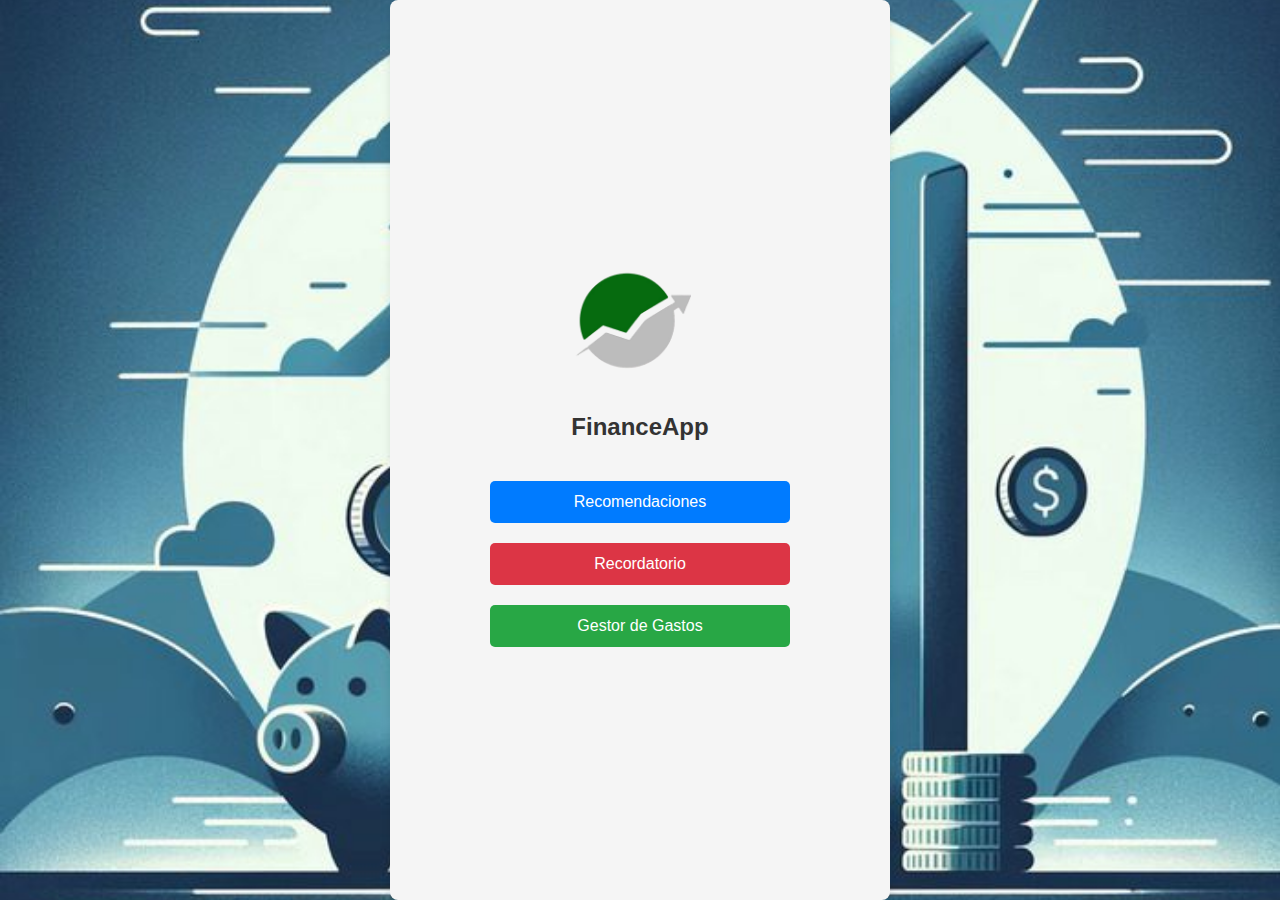
<file: index.html>
<!DOCTYPE html>
<html lang="en">
<head>
  <meta charset="UTF-8">
  <meta name="viewport" content="width=device-width, initial-scale=1.0">
  <title>Menú Principal</title>
  <link rel="stylesheet" href="styles.css">
</head>
<body>
  <div class="menu-container">
    <header>
      <img src="logo.png" alt="Logo" class="app-logo"> <!-- Logo añadido -->
      <h1>FinanceApp</h1>
    </header>

    <button class="menu-button recommendations-button" onclick="window.location.href='recomendaciones.html'">Recomendaciones</button>
    <button class="menu-button recordatorio-button" onclick="window.location.href='recordatorio.html'">Recordatorio</button>
    <button class="menu-button gestor-gastos-button" onclick="window.location.href='gestor_gastos.html'">Gestor de Gastos</button>
  </div>
</body>
</html>
</file>
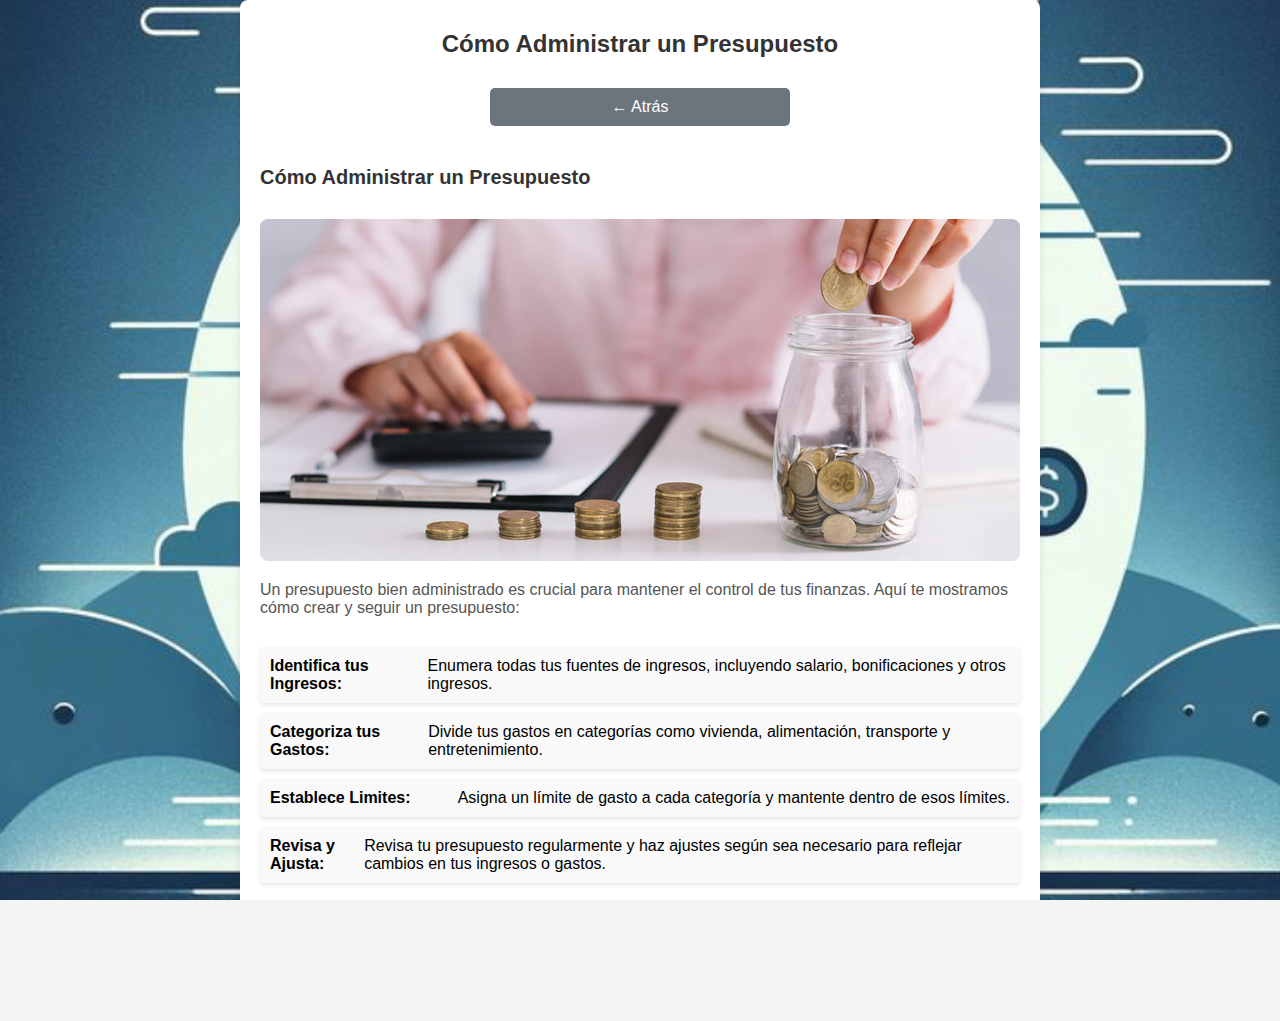
<file: administrar.html>
<!DOCTYPE html>
<html lang="en">
<head>
  <meta charset="UTF-8">
  <meta name="viewport" content="width=device-width, initial-scale=1.0">
  <title>Administrar Presupuesto</title>
  <link rel="stylesheet" href="styles.css">
  <style>
    /* Estilos específicos para esta página */
    .informacion-container {
      padding: 20px;
    }
    .informacion-container img {
      max-width: 100%;
      height: auto;
      border-radius: 8px; /* Opcional: Para bordes redondeados */
    }
    .navigation-buttons {
      margin-top: 20px;
    }
    .menu-button {
      margin: 10px;
      padding: 10px 20px;
      font-size: 16px;
      cursor: pointer;
    }
  </style>
</head>
<body>
  <div class="main-container">
    <div class="informacion-container">
      <header>
        <h1>Cómo Administrar un Presupuesto</h1>
        <button class="menu-button back-button" onclick="window.location.href='consejos.html'">← Atrás</button>
      </header>

      <section>
        <h2>Cómo Administrar un Presupuesto</h2>
        <img src="administrar.jpg" alt="Administrar Presupuesto">
        <p>Un presupuesto bien administrado es crucial para mantener el control de tus finanzas. Aquí te mostramos cómo crear y seguir un presupuesto:</p>
        <ul>
          <li><strong>Identifica tus Ingresos:</strong> Enumera todas tus fuentes de ingresos, incluyendo salario, bonificaciones y otros ingresos.</li>
          <li><strong>Categoriza tus Gastos:</strong> Divide tus gastos en categorías como vivienda, alimentación, transporte y entretenimiento.</li>
          <li><strong>Establece Limites:</strong> Asigna un límite de gasto a cada categoría y mantente dentro de esos límites.</li>
          <li><strong>Revisa y Ajusta:</strong> Revisa tu presupuesto regularmente y haz ajustes según sea necesario para reflejar cambios en tus ingresos o gastos.</li>
        </ul>
      </section>

      <div class="navigation-buttons">
        <button class="menu-button back-button" onclick="window.location.href='consejos.html'">← Atrás</button>
        <button class="menu-button next-button" onclick="window.location.href='informacion.html'">Siguiente →</button>
      </div>
    </div>
  </div>
</body>
</html>
</file>
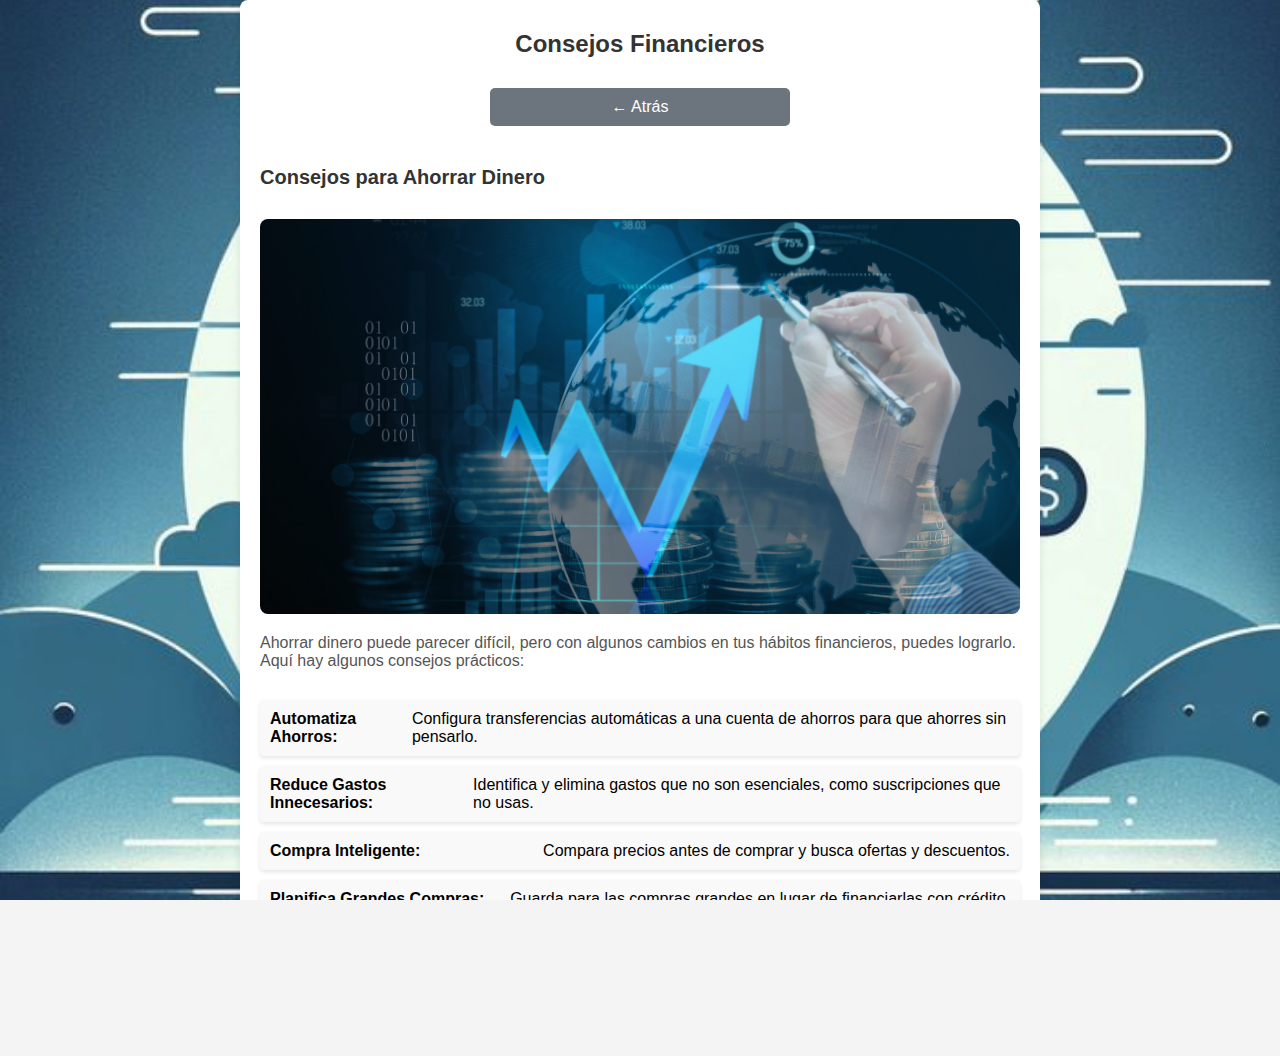
<file: consejos.html>
<!DOCTYPE html>
<html lang="en">
<head>
  <meta charset="UTF-8">
  <meta name="viewport" content="width=device-width, initial-scale=1.0">
  <title>Consejos Financieros</title>
  <link rel="stylesheet" href="styles.css">
  <style>
    /* Estilos específicos para esta página */
    .informacion-container {
      padding: 20px;
    }
    .informacion-container img {
      max-width: 100%;
      height: auto;
      border-radius: 8px; /* Opcional: Para bordes redondeados */
    }
    .navigation-buttons {
      margin-top: 20px;
    }
    .menu-button {
      margin: 10px;
      padding: 10px 20px;
      font-size: 16px;
      cursor: pointer;
    }
  </style>
</head>
<body>
  <div class="main-container">
    <div class="informacion-container">
      <header>
        <h1>Consejos Financieros</h1>
        <button class="menu-button back-button" onclick="window.location.href='recomendaciones.html'">← Atrás</button>
      </header>

      <section>
        <h2>Consejos para Ahorrar Dinero</h2>
        <img src="consejos.png" alt="Consejos para Ahorrar Dinero">
        <p>Ahorrar dinero puede parecer difícil, pero con algunos cambios en tus hábitos financieros, puedes lograrlo. Aquí hay algunos consejos prácticos:</p>
        <ul>
          <li><strong>Automatiza Ahorros:</strong> Configura transferencias automáticas a una cuenta de ahorros para que ahorres sin pensarlo.</li>
          <li><strong>Reduce Gastos Innecesarios:</strong> Identifica y elimina gastos que no son esenciales, como suscripciones que no usas.</li>
          <li><strong>Compra Inteligente:</strong> Compara precios antes de comprar y busca ofertas y descuentos.</li>
          <li><strong>Planifica Grandes Compras:</strong> Guarda para las compras grandes en lugar de financiarlas con crédito.</li>
        </ul>
      </section>

      <div class="navigation-buttons">
        <button class="menu-button back-button" onclick="window.location.href='recomendaciones.html'">← Atrás</button>
        <button class="menu-button next-button" onclick="window.location.href='administrar.html'">Siguiente →</button>
      </div>
    </div>
  </div>
</body>
</html>
</file>
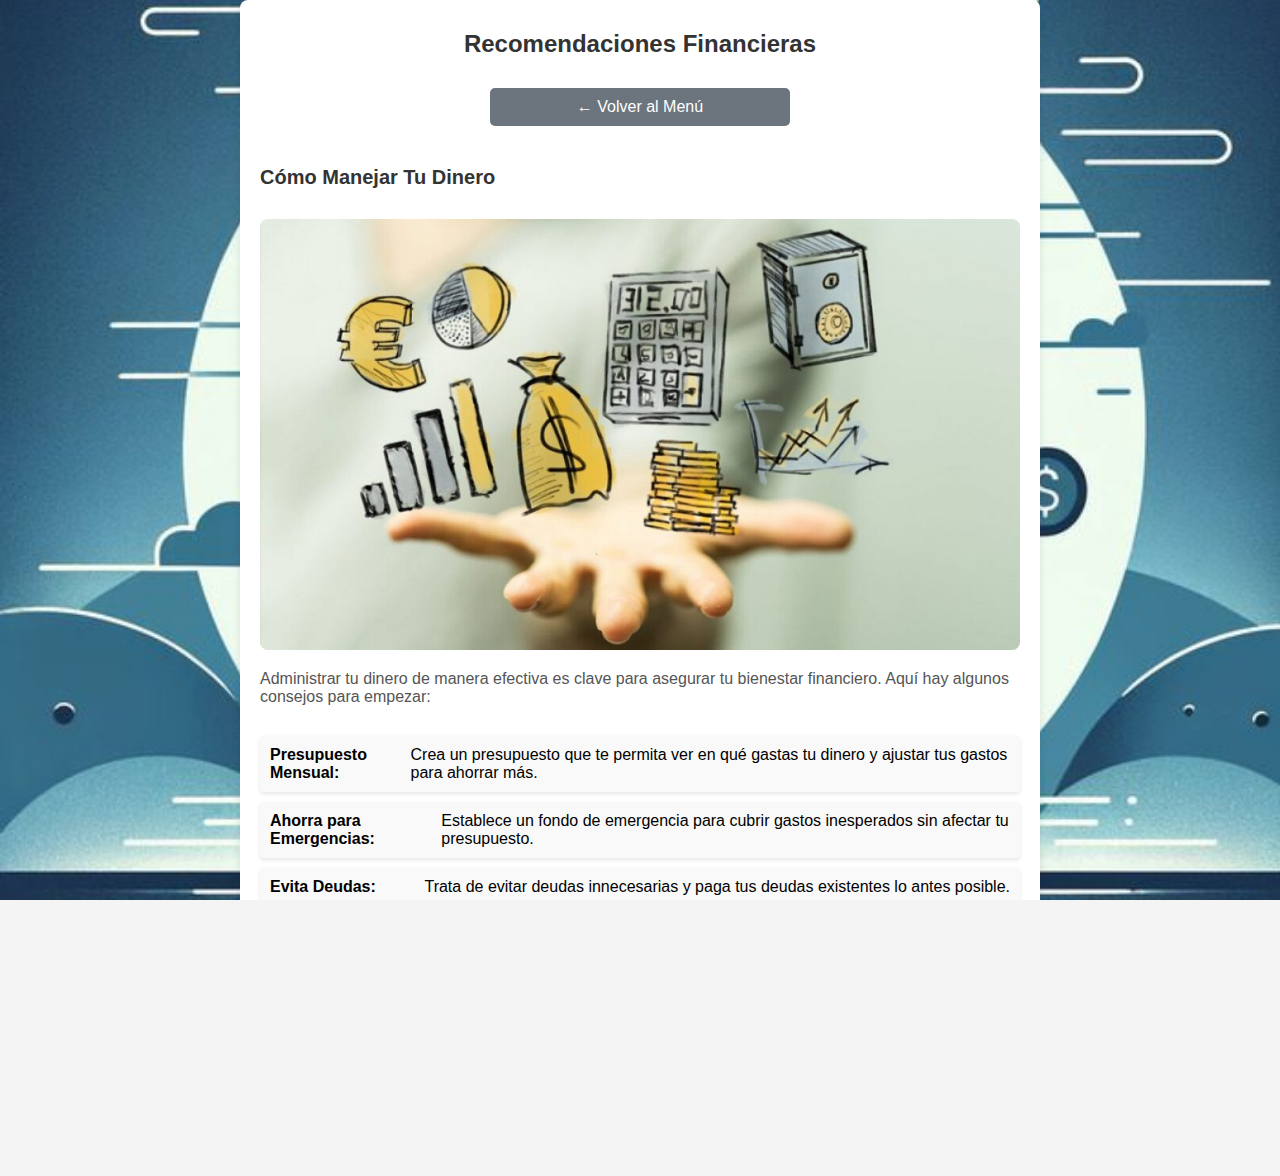
<file: recomendaciones.html>
<!DOCTYPE html>
<html lang="en">
<head>
  <meta charset="UTF-8">
  <meta name="viewport" content="width=device-width, initial-scale=1.0">
  <title>Recomendaciones Financieras</title>
  <link rel="stylesheet" href="styles.css">
  <style>
    /* Estilos específicos para esta página */
    .recommendation img {
      max-width: 100%;
      height: auto;
      border-radius: 8px; /* Opcional: Para bordes redondeados */
    }
    .recomendaciones-container {
      padding: 20px;
    }
    .navigation-buttons {
      margin-top: 20px;
    }
    .menu-button {
      margin: 10px;
      padding: 10px 20px;
      font-size: 16px;
      cursor: pointer;
    }
  </style>
</head>
<body>
  <div class="main-container">
    <div class="recomendaciones-container">
      <header>
        <h1>Recomendaciones Financieras</h1>
        <button class="menu-button back-button" onclick="window.location.href='index.html'">← Volver al Menú</button>
      </header>

      <section class="recommendation">
        <h2>Cómo Manejar Tu Dinero</h2>
        <img src="recomendaciones.jpg" alt="Cómo Manejar Tu Dinero">
        <p>Administrar tu dinero de manera efectiva es clave para asegurar tu bienestar financiero. Aquí hay algunos consejos para empezar:</p>
        <ul>
          <li><strong>Presupuesto Mensual:</strong> Crea un presupuesto que te permita ver en qué gastas tu dinero y ajustar tus gastos para ahorrar más.</li>
          <li><strong>Ahorra para Emergencias:</strong> Establece un fondo de emergencia para cubrir gastos inesperados sin afectar tu presupuesto.</li>
          <li><strong>Evita Deudas:</strong> Trata de evitar deudas innecesarias y paga tus deudas existentes lo antes posible.</li>
          <li><strong>Inversiones Inteligentes:</strong> Considera invertir en productos financieros que se alineen con tus objetivos y tolerancia al riesgo.</li>
          <li><strong>Educación Financiera:</strong> Continúa aprendiendo sobre finanzas personales y mantente al tanto de las mejores prácticas.</li>
        </ul>
      </section>

      <div class="navigation-buttons">
        <button class="menu-button back-button" onclick="window.location.href='index.html'">← Volver al Menú</button>
        <button class="menu-button next-button" onclick="window.location.href='consejos.html'">Siguiente →</button>
      </div>
    </div>
  </div>
</body>
</html>
</file>
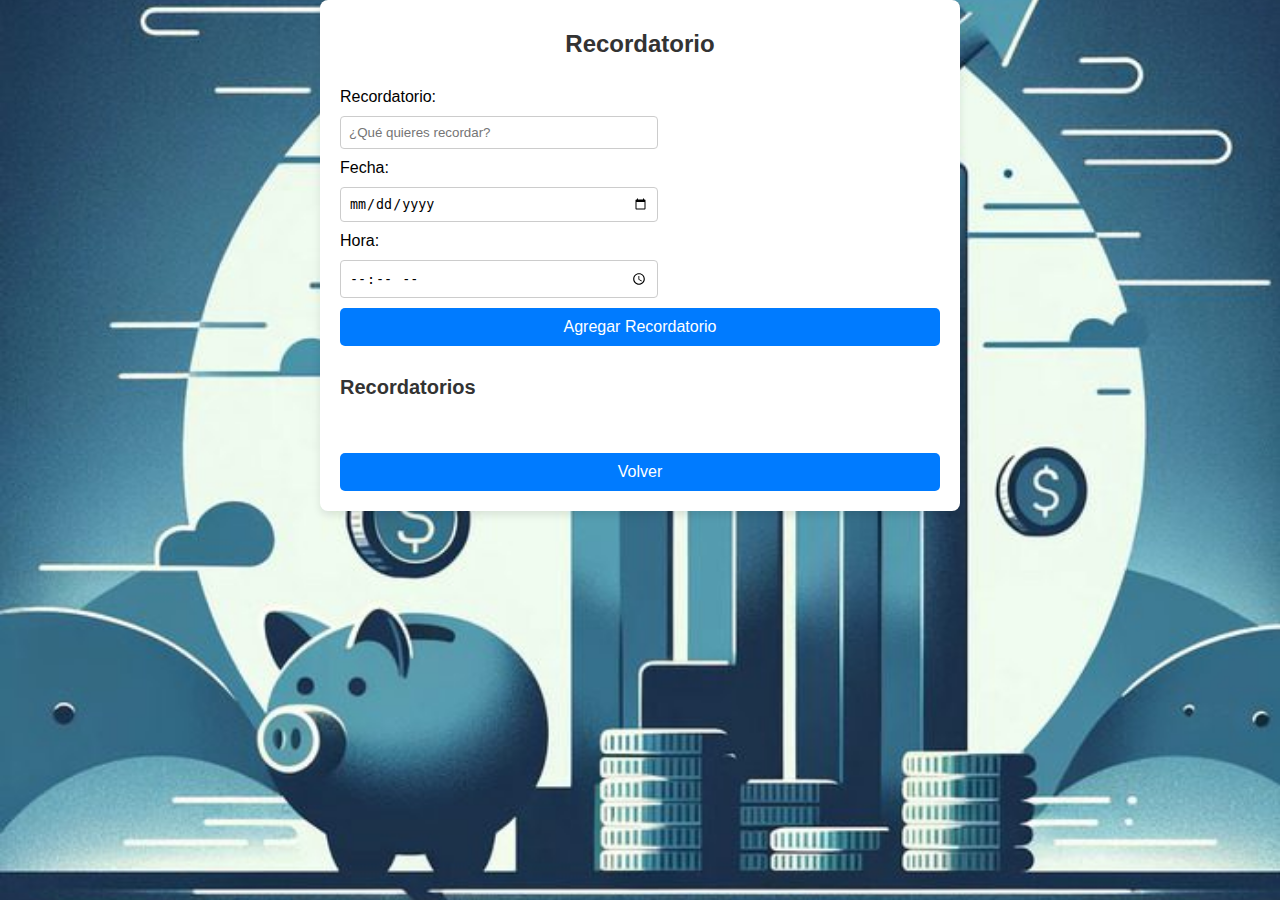
<file: recordatorio.html>
<!DOCTYPE html>
<html lang="en">
<head>
    <meta charset="UTF-8">
    <meta name="viewport" content="width=device-width, initial-scale=1.0">
    <title>Recordatorio</title>
    <link rel="stylesheet" href="styles.css">
</head>
<body>
    <div id="app">
        <h1>Recordatorio</h1>
        <div id="new-reminder">
            <label for="reminder-text">Recordatorio:</label>
            <input type="text" id="reminder-text" placeholder="¿Qué quieres recordar?">
            
            <label for="reminder-date">Fecha:</label>
            <input type="date" id="reminder-date">
            
            <label for="reminder-time">Hora:</label>
            <input type="time" id="reminder-time">
            
            <button id="add-reminder">Agregar Recordatorio</button>
        </div>
        
        <h2>Recordatorios</h2>
        <ul id="reminder-list"></ul>
        
        <button id="btnBackFromRecordatorio">Volver</button>
    </div>
    
    <script src="app.js"></script>
</body>
</html>
</file>
<file: styles.css>
/* Estilos generales */
body, html {
  margin: 0;
  padding: 0;
  width: 100%;
  height: 100%;
  font-family: Arial, sans-serif;
  background-image: url('fondo.jpg'); /* Cambia 'fondo.jpg' al nombre de tu imagen */
  background-size: cover; /* Asegura que la imagen cubra toda el área */
  background-position: center; /* Centra la imagen de fondo */
  background-attachment: fixed; /* Fija la imagen de fondo al scroll */
  background-repeat: no-repeat; /* Evita que la imagen se repita */
  overflow-y: auto; /* Asegura el scroll vertical */
}

/* Contenedor principal para el contenido */
.menu-container, .recomendaciones-container, .informacion-container, .gestor-gastos-container {
  width: 100%;
  max-width: 800px;
  margin: 0 auto;
  padding: 20px;
  background-color: white;
  box-shadow: 0 4px 8px rgba(0, 0, 0, 0.1);
  box-sizing: border-box;
  border-radius: 8px; /* Opcional: Para bordes redondeados */
}

/* Estilo del encabezado */
header {
  text-align: center;
  margin-bottom: 20px;
}

h1 {
  font-size: 24px;
  color: #333;
}

h2 {
  font-size: 20px;
  color: #333;
  margin-top: 20px;
}

p {
  font-size: 16px;
  color: #555;
}

ul {
  list-style-type: disc;
  padding-left: 20px;
}

li {
  margin-bottom: 10px;
}

img {
  max-width: 100%;
  height: auto;
  display: block;
  margin: 20px 0;
}

/* Estilos de los botones */
.menu-button {
  padding: 12px 20px;
  font-size: 16px;
  margin: 10px 0;
  border: none;
  border-radius: 5px;
  cursor: pointer;
  text-decoration: none;
  text-align: center;
  display: inline-block;
}

.back-button {
  background-color: #6c757d;
  color: white;
}

.next-button {
  background-color: #007bff;
  color: white;
}

.menu-button:hover {
  opacity: 0.8;
}

/* Media queries para pantallas pequeñas */
@media (max-width: 600px) {
  .menu-container, .recomendaciones-container, .informacion-container, .gestor-gastos-container {
    padding: 15px;
  }

  h1 {
    font-size: 20px;
  }

  h2 {
    font-size: 18px;
  }

  p {
    font-size: 14px;
  }

  .menu-button {
    font-size: 14px;
    padding: 10px 16px;
  }
}

-----------------------------------------------------------------------------------------------------------------------------
/* Estilos generales */
body, html {
  margin: 0;
  padding: 0;
  width: 100%;
  height: 100%;
  font-family: Arial, sans-serif;
  background-color: #f4f4f4;
  display: flex;
  justify-content: center;
  align-items: center;
}

/* Contenedor del menú */
.menu-container {
  display: flex;
  flex-direction: column;
  align-items: center;
  justify-content: center;
  height: 100vh;
  width: 100%;
  max-width: 500px; /* Limita el ancho máximo del menú */
  background-color: #f5f5f5;
  padding: 20px;
  box-shadow: 0 4px 8px rgba(0, 0, 0, 0.1);
  border-radius: 8px;
  text-align: center;
}

/* Estilo del logo */
.app-logo {
  width: 120px;
  height: auto;
  margin-bottom: 20px;
}

/* Estilo de los botones del menú */
.menu-button {
  padding: 12px 20px;
  font-size: 16px;
  margin-bottom: 10px;
  border: none;
  border-radius: 5px;
  cursor: pointer;
  width: 100%;
  max-width: 300px;
  text-align: center;
}

/* Botón para recomendaciones (azul) */
.menu-button.recommendations-button {
  background-color: #007bff;
  color: white;
}

.menu-button.recommendations-button:hover {
  background-color: #0056b3;
}

/* Botón para recordatorio (rojo) */
.menu-button.recordatorio-button {
  background-color: #dc3545;
  color: white;
}

.menu-button.recordatorio-button:hover {
  background-color: #c82333;
}

/* Botón para gestor de gastos (verde) */
.menu-button.gestor-gastos-button {
  background-color: #28a745;
  color: white;
}

.menu-button.gestor-gastos-button:hover {
  background-color: #218838;
}

/* Botón de volver (gris) */
.menu-button.back-button {
  background-color: #6c757d;
  color: white;
}

.menu-button.back-button:hover {
  background-color: #5a6268;
}

/* Botón de siguiente (azul) */
.menu-button.next-button {
  background-color: #007bff;
  color: white;
}

.menu-button.next-button:hover {
  background-color: #0056b3;
}

/* Estilo de los encabezados */
h1, h2 {
  margin: 0;
  padding: 10px 0;
}

/* Estilo de las imágenes */
img {
  max-width: 100%;
  height: auto;
  display: block;
  margin: 20px auto;
}

/* Estilo de listas */
ul {
  list-style-type: disc;
  margin: 20px 0;
  padding: 0;
  text-align: left;
  display: inline-block;
}

li {
  margin-bottom: 10px;
}

p {
  margin: 10px 0;
}

/* Media queries para ajustar el diseño en pantallas pequeñas */
@media (max-width: 600px) {
  .app-logo {
    width: 100px;
  }

  .menu-button {
    font-size: 14px;
    padding: 8px 16px;
  }

  .container {
    padding: 15px;
  }
}

----------------------------------------------------------------------------------------------------------------------------------

/* Estilos generales */
body, html {
  margin: 0;
  padding: 0;
  width: 100%;
  height: 100%;
  font-family: Arial, sans-serif;
  background-color: #f4f4f4;
  overflow-y: auto; /* Permite el desplazamiento vertical */
}

/* Contenedor principal para el contenido */
.recomendaciones-container, .informacion-container {
  width: 100%;
  max-width: 800px;
  margin: 0 auto;
  padding: 20px;
  background-color: white;
  box-shadow: 0 4px 8px rgba(0, 0, 0, 0.1);
  box-sizing: border-box;
  min-height: 100vh; /* Asegura que el contenedor se extienda al menos a la altura de la vista */
}

/* Estilo del encabezado */
header {
  text-align: center;
  margin-bottom: 20px;
}

h1 {
  font-size: 24px;
  color: #333;
}

h2 {
  font-size: 20px;
  color: #333;
  margin-top: 20px;
}

p {
  font-size: 16px;
  color: #555;
}

ul {
  list-style-type: disc;
  padding-left: 20px;
}

li {
  margin-bottom: 10px;
}

img {
  max-width: 100%;
  height: auto;
  display: block;
  margin: 20px 0;
}

/* Estilos de los botones */
.menu-button {
  padding: 12px 20px;
  font-size: 16px;
  margin: 10px 0;
  border: none;
  border-radius: 5px;
  cursor: pointer;
  text-decoration: none;
  text-align: center;
  display: inline-block;
}

.back-button {
  background-color: #6c757d;
  color: white;
}

.next-button {
  background-color: #007bff;
  color: white;
}

.menu-button:hover {
  opacity: 0.8;
}

/* Media queries para pantallas pequeñas */
@media (max-width: 600px) {
  .recomendaciones-container, .informacion-container {
    padding: 15px;
  }

  h1 {
    font-size: 20px;
  }

  h2 {
    font-size: 18px;
  }

  p {
    font-size: 14px;
  }

  .menu-button {
    font-size: 14px;
    padding: 10px 16px;
  }
}
-----------------------------------------------------------------------------------------------------------------------------------------
body, html {
    margin: 0;
    padding: 0;
    width: 100%;
    height: 100%;
    font-family: Arial, sans-serif;
    background-color: #f4f4f4;
}

#app {
    max-width: 600px;
    margin: 0 auto;
    padding: 20px;
    background-color: white;
    border-radius: 8px;
    box-shadow: 0 4px 8px rgba(0, 0, 0, 0.1);
}

h1 {
    text-align: center;
}

#new-reminder {
    margin-top: 20px;
}

label {
    display: block;
    margin-bottom: 8px;
}

input {
    width: 100%;
    padding: 8px;
    margin-bottom: 10px;
    border: 1px solid #ccc;
    border-radius: 4px;
}

button {
    width: 100%;
    padding: 10px;
    background-color: #007bff;
    color: white;
    border: none;
    border-radius: 4px;
    cursor: pointer;
}

button:hover {
    background-color: #0056b3;
}

ul {
    list-style-type: none;
    padding: 0;
}

ul li {
    background-color: #f9f9f9;
    margin-bottom: 10px;
    padding: 10px;
    border-radius: 4px;
    box-shadow: 0 2px 4px rgba(0, 0, 0, 0.1);
    display: flex;
    justify-content: space-between;
}

ul li button {
    background-color: #dc3545;
    padding: 5px 10px;
    border: none;
    border-radius: 4px;
    color: white;
    cursor: pointer;
}

ul li button:hover {
    background-color: #c82333;
}
------------------------------------------------------------------------------------------------------------------------------------------
/* Estilos generales */
body, html {
    margin: 0;
    padding: 0;
    width: 100%;
    height: 100%;
    font-family: Arial, sans-serif;
    background-color: #f4f4f4;
}

/* Contenedor principal */
.container {
    max-width: 800px;
    margin: 20px auto;
    padding: 20px;
    background-color: white;
    border-radius: 8px;
    box-shadow: 0 4px 8px rgba(0, 0, 0, 0.1);
    text-align: center;
}

/* Estilo del formulario */
form {
    display: flex;
    flex-direction: column;
    align-items: center;
}

label, input {
    margin-bottom: 10px;
    width: 100%;
    max-width: 300px;
}

input[type="number"] {
    padding: 8px;
    border: 1px solid #ccc;
    border-radius: 5px;
}

button {
    padding: 10px 20px;
    font-size: 16px;
    border: none;
    border-radius: 5px;
    cursor: pointer;
    background-color: #007bff;
    color: white;
}

button:hover {
    background-color: #0056b3;
}

/* Estilo del resultado */
#result {
    margin-top: 20px;
}

#expense-chart {
    max-width: 100%;
    height: 400px;
    margin-top: 20px;
}

#summary {
    margin-top: 20px;
}

.menu-button.back-button {
    background-color: #6c757d;
    color: white;
    margin-top: 20px;
}

.menu-button.back-button:hover {
    background-color: #5a6268;
}
</file>
